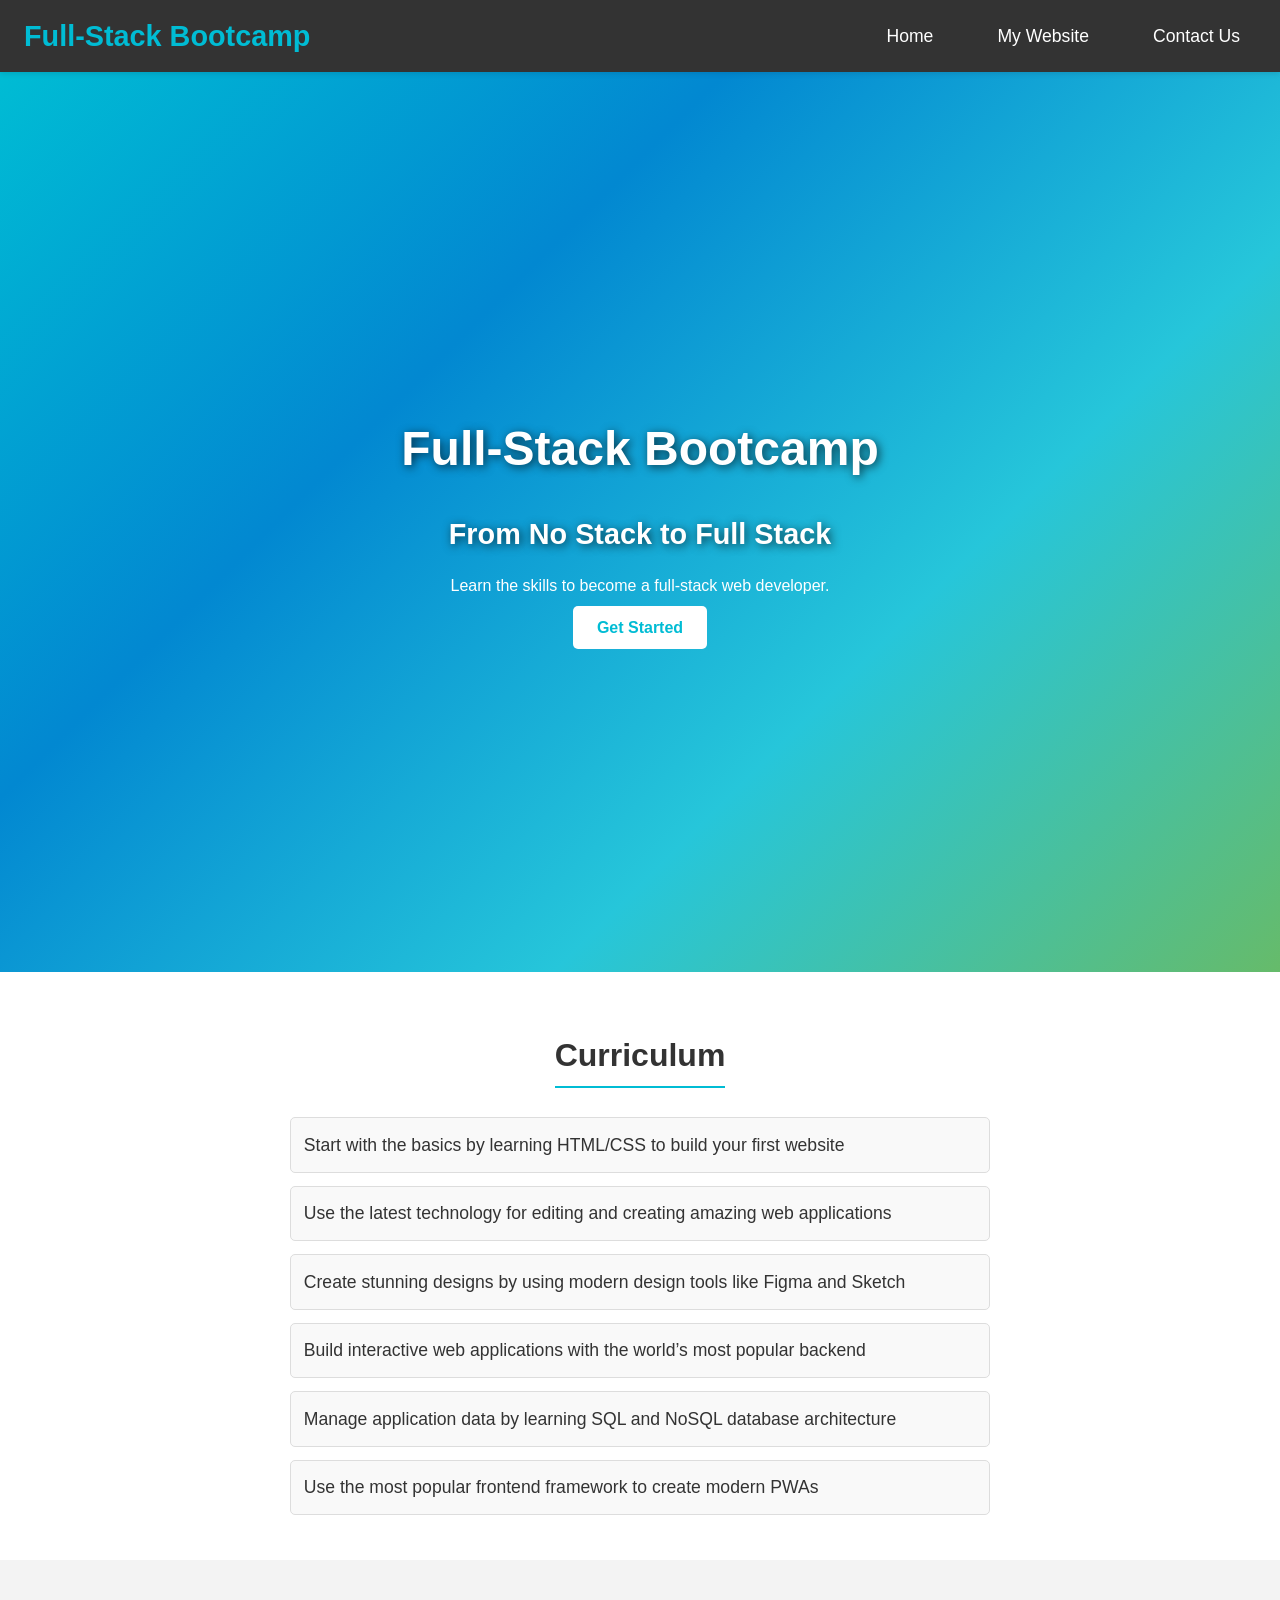
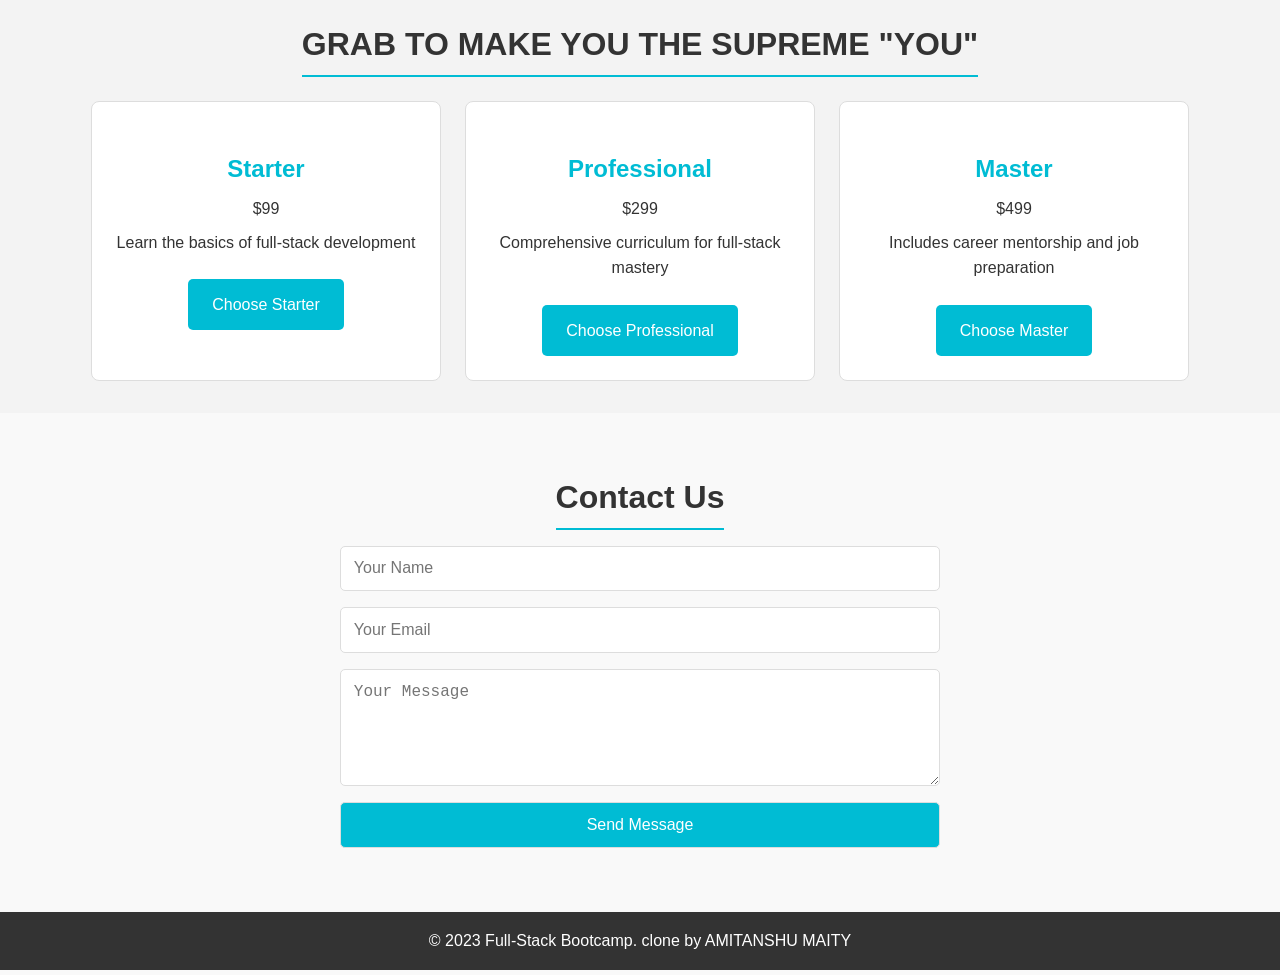
<file: DEMO_BOOTCAMP/index.html>
<!DOCTYPE html>
<html lang="en">
<head>
    <meta charset="UTF-8">
    <meta name="viewport" content="width=device-width, initial-scale=1.0">
    <title>Full-Stack Bootcamp</title>
    <link rel="stylesheet" href="styl.css">
</head>
<body>
   
    <header>
        <div class="container nav-container">
            <h1 class="logo">Full-Stack Bootcamp</h1>
            <nav>
                <ul>
                    <li><a href="#home">Home</a></li>
                    <li><a href="#curriculum">My Website</a></li>
                    <li><a href="#contact">Contact Us</a></li>
                </ul>
            </nav>
        </div>
    </header>


    <section id="home" class="entry">
        <div class="entry-content">
            <h1>Full-Stack Bootcamp</h1>
            <h2>From No Stack to Full Stack</h2>
            <p>Learn the skills to become a full-stack web developer.</p>
            <a href="#curriculum" class="btn">Get Started</a>
        </div>
    </section>

    
    <section id="curriculum" class="curriculum">
        <div class="container">
            <h2>Curriculum</h2>
            <ul>
                <li>Start with the basics by learning HTML/CSS to build your first website</li>
                <li>Use the latest technology for editing and creating amazing web applications</li>
                <li>Create stunning designs by using modern design tools like Figma and Sketch</li>
                <li>Build interactive web applications with the world’s most popular backend</li>
                <li>Manage application data by learning SQL and NoSQL database architecture</li>
                <li>Use the most popular frontend framework to create modern PWAs</li>
            </ul>
        </div>
    </section>

   
    <section id="pricing" class="pricing">
        <div class="container">
            <h2> GRAB TO MAKE YOU THE SUPREME "YOU" </h2>
            <div class="pricing-cards">
                <div class="card">
                    <h3>Starter</h3>
                    <p>$99</p>
                    <p>Learn the basics of full-stack development</p>
                    <a href="#" class="btn">Choose Starter</a>
                </div>
                <div class="card">
                    <h3>Professional</h3>
                    <p>$299</p>
                    <p>Comprehensive curriculum for full-stack mastery</p>
                    <a href="#" class="btn">Choose Professional</a>
                </div>
                <div class="card">
                    <h3>Master</h3>
                    <p>$499</p>
                    <p>Includes career mentorship and job preparation</p>
                    <a href="#" class="btn">Choose Master</a>
                </div>
            </div>
        </div>
    </section>

 
    <section id="contact" class="contact">
        <div class="container">
            <h2>Contact Us</h2>
            <form action="#" method="post">
                <input type="text" name="name" placeholder="Your Name" required>
                <input type="email" name="email" placeholder="Your Email" required>
                <textarea name="message" rows="5" placeholder="Your Message" required></textarea>
                <button type="submit" class="btn">Send Message</button>
            </form>
        </div>
    </section>

    <footer>
        <p>&copy; 2023 Full-Stack Bootcamp. clone by AMITANSHU MAITY</p>
    </footer>
</body>
</html>
</file>
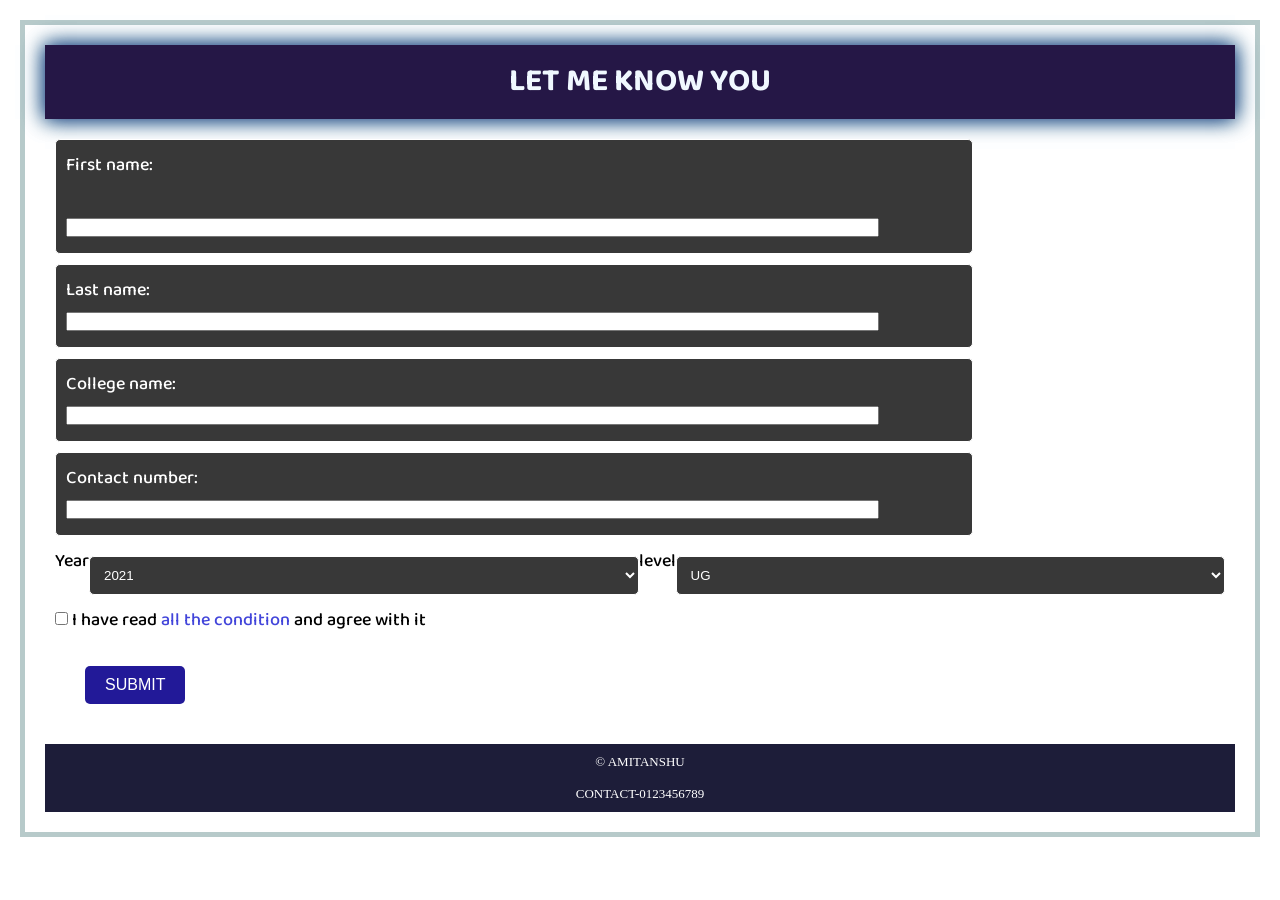
<file: form/index.html>
<!DOCTYPE html>
<html lang="en">
<head>
    <meta charset="UTF-8">
    <meta name="viewport" content="width=device-width, initial-scale=1.0">
    <title>FROM-DEMO</title>
    <style>
       @import url('https://fonts.googleapis.com/css2?family=Baloo+Da+2:wght@400..800&display=swap');



        *{
            padding: 0px;
            margin: 0;
            /* background-color: #1d1a24; */
/* background: linear-gradient(rgb(129, 164, 189),rgb(58, 58, 120)); */
        }
        body{
padding: 20px;
font-family: "Baloo Da 2", sans-serif;
font-optical-sizing: auto;
font-weight:500;
font-style: normal;


}


        

        .figure{
            padding: 20px;
            border: 5px;
            border-color: rgb(183, 202, 202);
            border-style: solid;
            /* background: linear-gradient(red,blue,); */

        }
        header{
            text-align: center;
            padding: 10px;
             box-shadow: 0px -0px 20px #283185 ,  -0px 0px 20px #369b9b;
             background-color: rgb(37, 23, 70);
             color: aliceblue;
         
        }
        .content{
            padding: 10px;
            font-size: large;
        }
        .name{
            width: 70vw;
            padding: 10px;
            margin: 10px 0;
            border: 1px solid #fff;
            border-radius: 5px;
            background-color: #383838;
            color: #fff;
            size:"50";
            

        }
        .select{
            display: flex;
        }
        .container{
        align-items: center;
        }

        button {
        
      padding: 10px 20px;
      border: none;
      border-radius: 5px;
      background-color: #221998;
      color: white;
      font-size: 16px;
      cursor: pointer;
      transition: all 0.3s ease;
      
    }

    button:hover {
        color: rgb(235, 235, 235);
      background-color: #2940a8;
      box-shadow: 0px -0px 20px #5bb0db ,  -0px 0px 20px #53d3e1;
    }
    .click{
        padding: 30px;
    }

    footer{

color: #fff;
background-color: rgba(6, 6, 37, 0.905);
text-align: center;
padding: 10px;
font-family:'Times New Roman', Times, serif;
font-size: small;

}

      

    </style>
</head>
<body>
    <div class="figure">
<header>
        <h1>LET ME KNOW YOU </h1>
    </header>
  <div class="content">
    <form class="name">
        <label for="fname">First name:</label><br>
        <br>
        <input type="text" id="fname" name="fname" size="100">
        </form>

        <form class="name">
        <label for="lname">Last name:</label><br>
        <input type="text"  size="100">
      </form>

      <form class="name">
        <label for="lname">College name:</label><br>
        <input type="text"  size="100">
      </form>

      <form class="name">
        <label for="lname">Contact number:</label><br>
        <input type="text"  size="100">
      </form>

      <div class="select">

      <label for="year">Year</label>

<select name="year" class="name">
  <option >2021</option>
  <option >2022</option>
  <option >2023</option>
  <option >2024</option>
</select>

<label for="cars">level</label>

<select name="degree" class="name">
  <option >UG</option>
  <option >PG</option>

</select>



</div>
<div class="container">
    <div>
      <input type="checkbox" id="agree">
      <label for="agree">I have read  <span style="color: #4245da;">all the condition</span> and agree with it       </label>
    </div>
    <div class="click">
    <button>SUBMIT</button>
</div>
  </div>

  </div>

  <footer>
        
      
      

    <p class="end2">
            &copy; AMITANSHU
            
        </p>
        <br>
        <div>
    CONTACT-0123456789
    </div>
        </footer>
    </div>
</body>
</html>
</file>
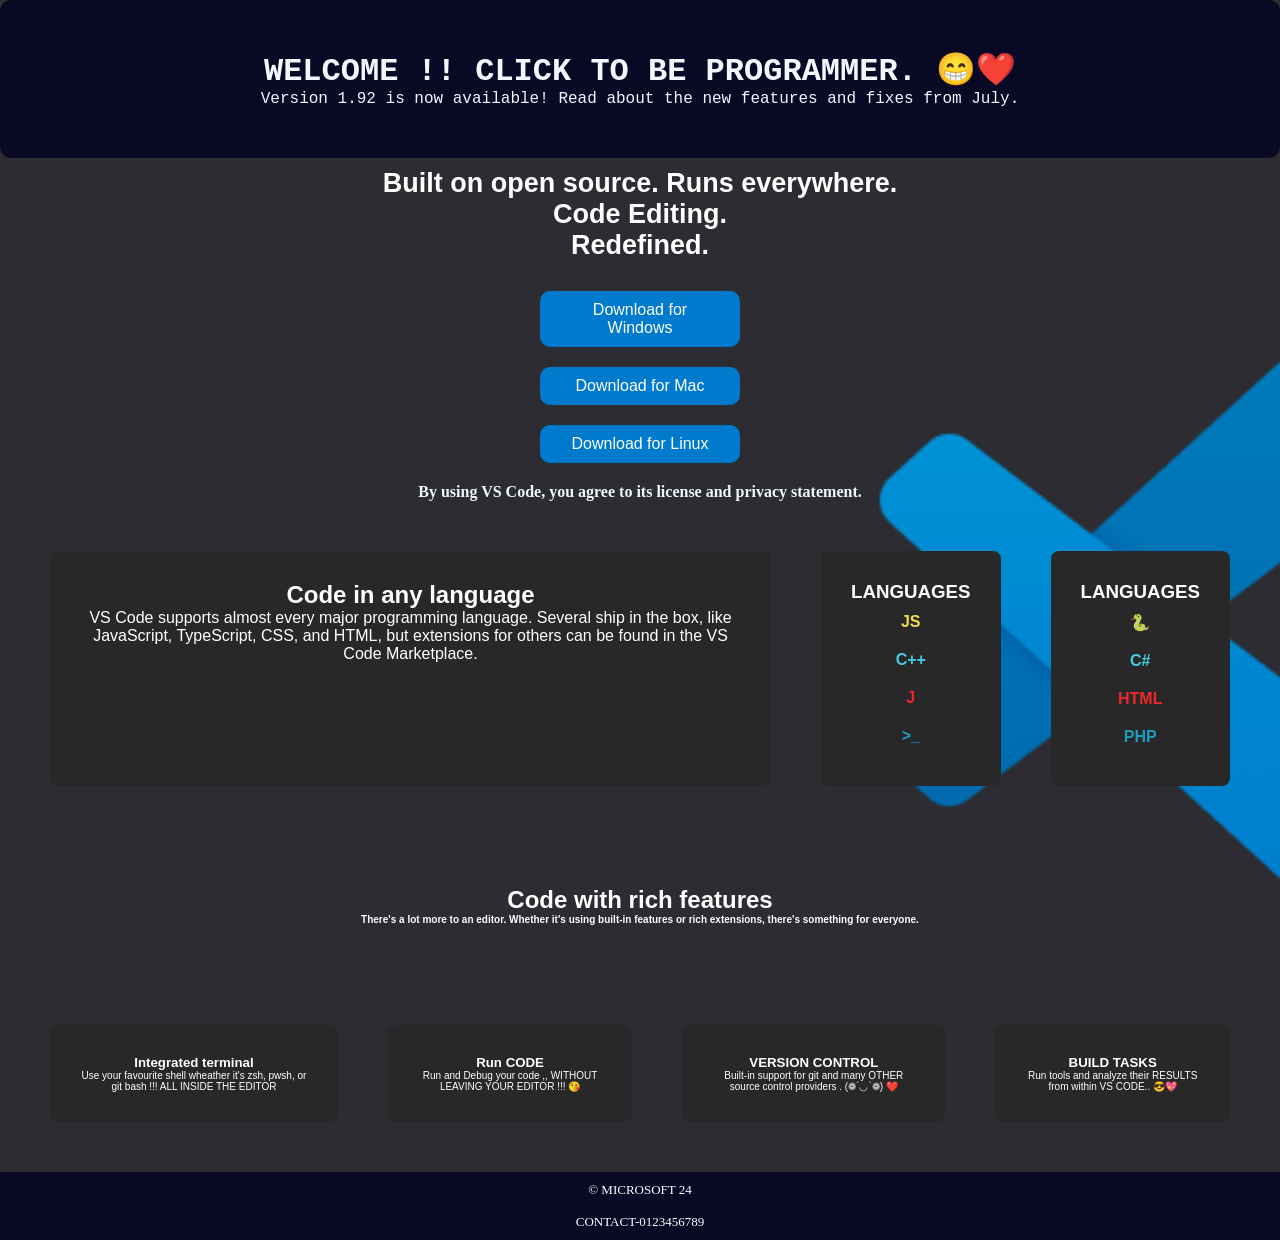
<file: vs code/index.html>
<!DOCTYPE html>
<html lang="en">
<head>
    <meta charset="UTF-8">
    <meta name="viewport" content="width=device-width, initial-scale=1.0">
    <title>Document</title>
    <style>

* {
  margin: 0;
  padding: 0;
}

        body {
font-family: 'Courier New', Courier, monospace;
background-image: url('v.png');
background-repeat: no-repeat;
background-size: cover;




        }
        header{
            padding: 50px;
background-color: rgba(6, 6, 37, 0.905);
border-radius: 0.3cm;

        }
        h1{
            color: aliceblue;
            text-align: center;
        }
        .head{
            color: aliceblue;
            text-align: center;
        }

        .detail{
            font-size: large;
            font-family:Verdana, Geneva, Tahoma, sans-serif;
            color: #fff;
            padding:10px;
            text-align: center;
        }

        button {
      background-color: #007acc;
      color: #fff;
      border: none;
      padding: 10px 20px;
      font-size: 1rem;
      cursor: pointer;
    border-radius: 10px;
      transition: all 0.3s ease;
    }
    
    .download-button {
      display: block;
      margin: 20px auto;
      width: 200px;
    }
    button:hover {
        color: black;
      background-color: #31c1b5;
      box-shadow: 0px -0px 20px #3dda6c ,  -0px 0px 20px #d8e645;
    }

    .h
        {
            color: aliceblue;
            text-align: center;
            font-family: comic sans-serif;
        }
    
        footer{

            color: #fff;
            background-color: rgba(6, 6, 37, 0.905);
            text-align: center;
            padding: 10px;
            font-family:'Times New Roman', Times, serif;
            font-size: small;

        }
        .content{
            display: flex;
            color: #fff;
            font-family:'Segoe UI', Tahoma, Geneva, Verdana, sans-serif;
            gap: 50px;
  padding: 50px;
  text-align: center;

        }
        .box {
  background-color: #282828;
  padding: 30px;
  border-radius: 8px;
}
.language{
    padding: 10px;
}

.h2{
    font-family:'Segoe UI', Tahoma, Geneva, Verdana, sans-serif;
    gap: 50px;
  padding: 50px;
  text-align: center;
  color: #fff;

}
.p{
    font-size: 10px;
}
.p1{
    font-size: 10px;
}
 
.end{
    display: flex;
   padding: 10px;
   margin-inline: 40%;
}



    </style>
</head>
<body>
    
    <header>
        <h1> WELCOME !! CLICK TO BE PROGRAMMER. 😁❤️</h1>
        <p class="head">
            Version 1.92 is now available! Read about the new features and fixes from July.
        </p>
    </header>
    <main>
<div class="detail">
    <h2> Built on open source. Runs everywhere. </h2>

    <h2>Code Editing.</h2>

    <h2>Redefined.</h2>
</div>
<button class="download-button">Download for Windows</button> 
<button class="download-button">Download for Mac</button>
<button class="download-button">Download for Linux</button>


<h4 class="h">
    By using VS Code, you agree to its license and privacy statement.
</h4>

<div class="content">
    <div class="box">
        <h2 class="title">Code in any language</h2>
        <p class="text">VS Code supports almost every major programming language. Several ship in the box, like JavaScript, TypeScript, CSS, and HTML, but extensions for others can be found in the VS Code Marketplace.</p>
      </div>
      <div class="box">
     <h3> LANGUAGES </h3>
     <div class="language">
     <h4><span class="language-icon" style="color: #F0DB4F;">JS</span></h4>

    </div>
    <div class="language">
        <h4><span class="language-icon" style="color: #45cce1;">C++</span></h4>

       </div>
       <div class="language">
        <h4><span class="language-icon" style="color: #ef272b;">J</span></h4>
  </div>
       <div class="language">
        <h4><span class="language-icon" style="color: #1c9cbf;"> >_  </span></h4>

       </div>
      </div>

      <div class="box">
        <h3> LANGUAGES </h3>
        <div class="language">
         <h4><span class="language-icon" style="color: #F0DB4F;">🐍</span></h4>
       </div>
       <div class="language">
           <h4> <span class="language-icon" style="color: #45cce1;">C#</span></h4>
          </div>
          <div class="language">
            <h4><span class="language-icon" style="color: #ef272b;">HTML</span></h4>
          </div>
          <div class="language">
          <h4> <span class="language-icon" style="color: #1c9cbf;"> PHP  </span>
          </h4>
          </div>
         </div>
 

</div>

<h2 class="h2">
    Code with rich features
    <p class="p"> 
        There's a lot more to an editor. Whether it's using built-in features or rich extensions, there's something for everyone.
    </p>
</h2>
<div class="content">
    <div class="box">
        <h5> Integrated terminal</h5>
        <p class="p1">
            Use your favourite shell wheather it's zsh, pwsh, or git bash !!! ALL INSIDE THE EDITOR
        </p>
    </div>
    <div class="box">
        <h5> Run CODE</h5>
        <p class="p1">
            Run and Debug your code ,, WITHOUT LEAVING YOUR EDITOR !!! 😘
        </p>
    </div>
    <div class="box">
        <h5> VERSION CONTROL</h5>
        <p class="p1">
            Built-in support for git and many OTHER source control providers . (❁´◡`❁) ❤️
        </p>
    </div>
    <div class="box">
        <h5> BUILD TASKS</h5>
        <p class="p1">
            Run tools and analyze their RESULTS from within VS CODE.. 😎💖
        </p>
    </div>




</div>





    </main>
   
   
    <footer>
        
      
      

<p class="end2">
        &copy; MICROSOFT 24
        
    </p>
    <br>
    <div>
CONTACT-0123456789
</div>
    </footer>
</body>
</html>
</file>
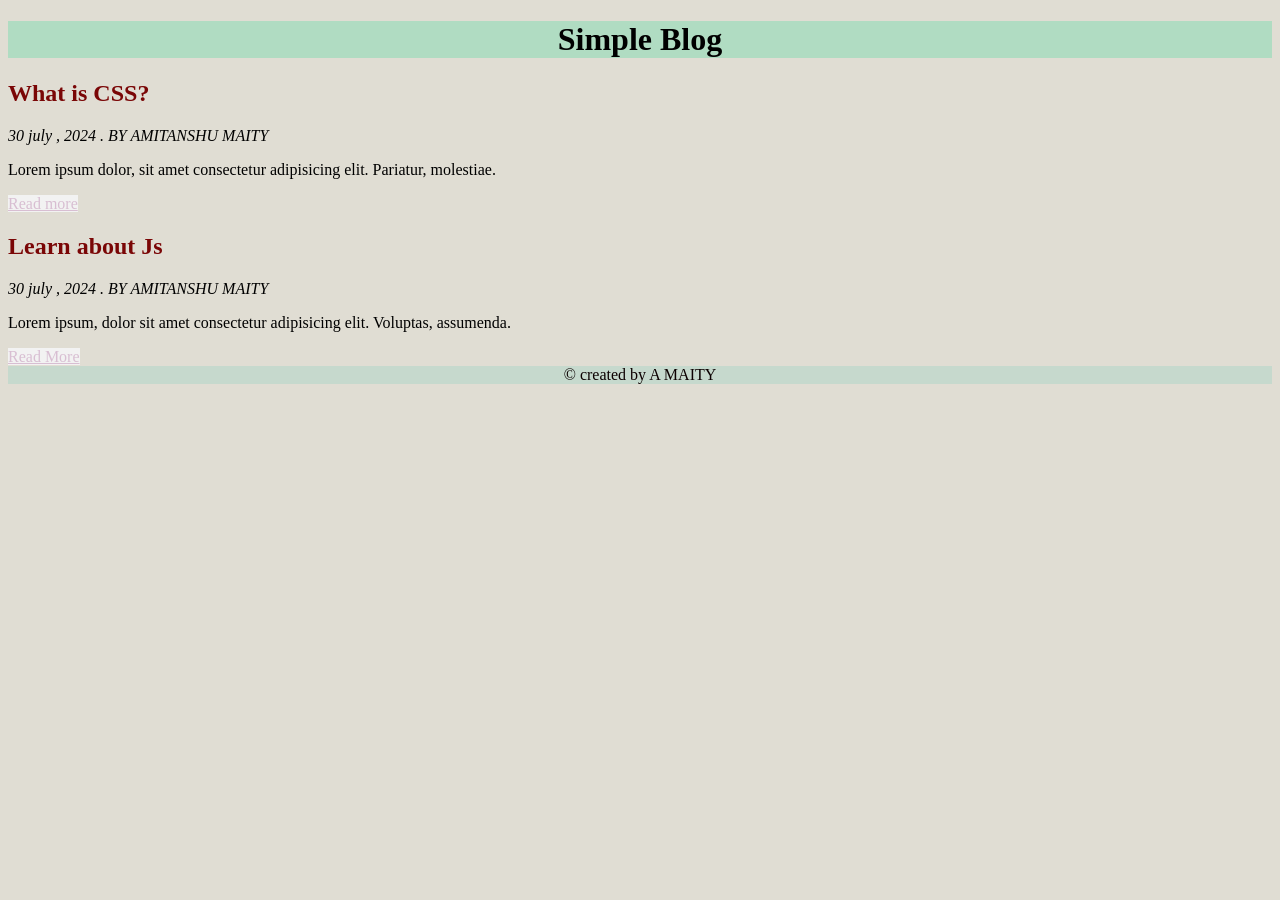
<file: blog.html>
<!DOCTYPE html>
<html>
<head>
<title>Simple Blog</title>
<style>
body {
    background-color: rgb(224, 221, 211);
}
header {
  background-color: #b0dcc2;
  text-align: center;
}





.posthead {
  
  color: #7a0606; 
}

.post-date {
  font-style: italic;
 
}



.read-more {
 
 
  background-color: #f2f2f2;
  border: 1 solid #ddd;
  
  color: #d8bed2; 
}

footer {
  background-color: #c6d9cd;
 
  text-align: center;
  
  color: #0c0101;
}


</style>
</head>
<body>
<header>
  <h1>Simple Blog</h1>
</header>

<div class="post">
  <h2 class="posthead">What is CSS?</h2>
  <div class="post-date">30 july , 2024 .  BY AMITANSHU MAITY</div>
  <div class="post-content">
    <p>Lorem ipsum dolor, sit amet consectetur adipisicing elit. Pariatur, molestiae.</p>
  </div>
  <a href="#" class="read-more">Read more</a>
</div>

<div class="post">
  <h2 class="posthead">Learn about Js</h2>
  <div class="post-date">30 july , 2024 .  BY AMITANSHU MAITY</div>
  <div class="post-content">
    <p>Lorem ipsum, dolor sit amet consectetur adipisicing elit. Voluptas, assumenda.</p>
  </div>
  <a href="#" class="read-more">Read More</a>
</div>

<footer>
  &copy; created by A MAITY
</footer>
</body>
</html>
</file>
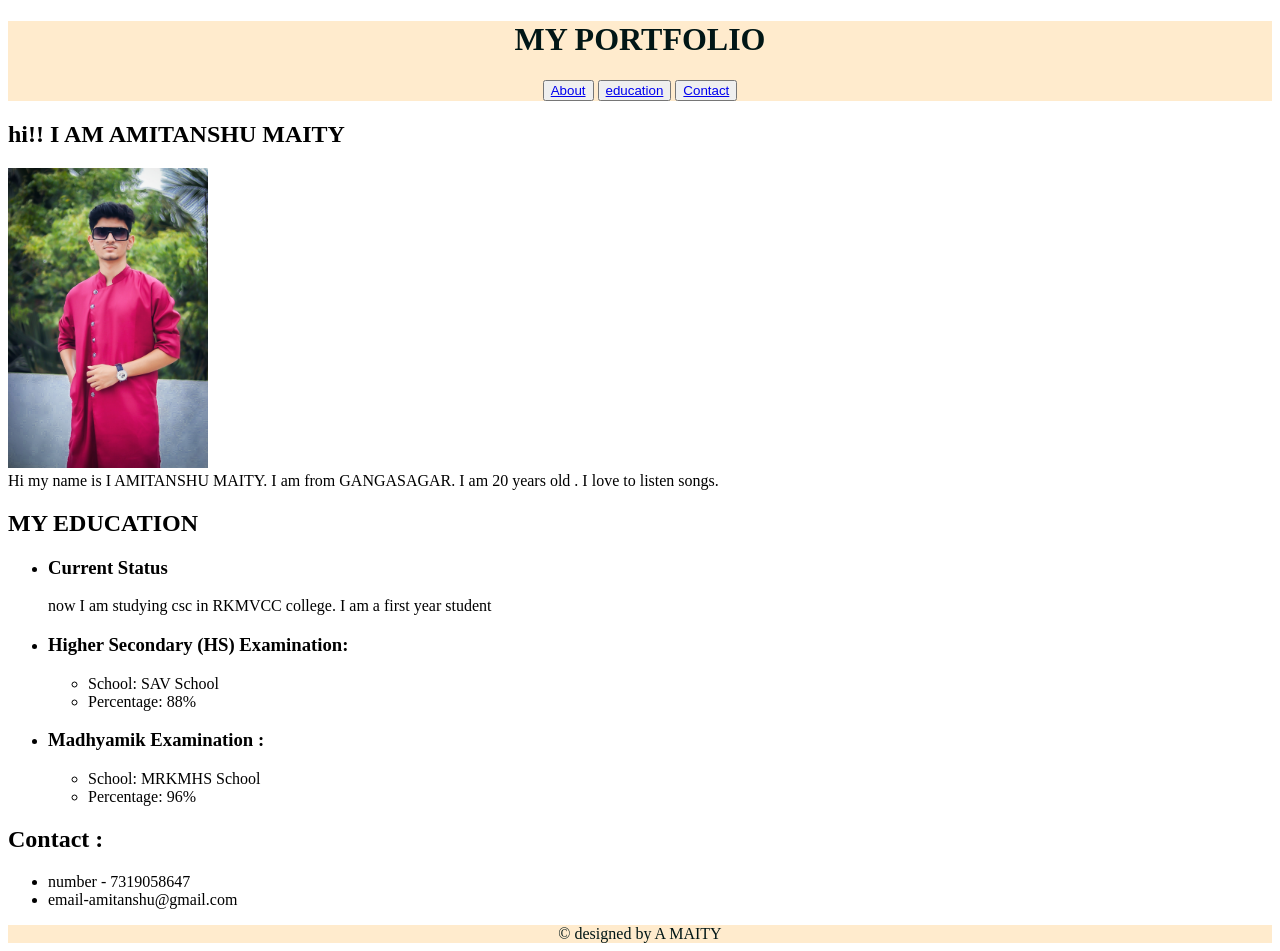
<file: portfolio.html>
<!DOCTYPE html>
<html lang="en">
<head>
    <meta charset="UTF-8">
    <meta name="viewport" content="width=device-width, initial-scale=1.0">
    <title>PORTFOLIO</title>
    <style>
     
      .text{

        background-color: blanchedalmond;
        color:rgb(1, 22, 22);
      }


    </style>
</head>
<body>
  
    

    <header class="text" align="center"> <h1>MY PORTFOLIO</h1>
      <div> 
      <button><a href="#about">About</a></button>
      <button><a href="#study">education</a></button>
      <button><a href="#contact">Contact</a></button>
    
    
    </div>
    
    </header>


    <section id="about">
    <div>
      <h2> hi!! I AM AMITANSHU MAITY</h2>
    </div>
    <div>
      <img src="me.jpg" alt="my picture" height="300" width="200">
    </div>

    <div>
      Hi my name is I AMITANSHU MAITY. I am from GANGASAGAR. I am 20 years old . I love to listen songs.
    </div>
  </section>

  <section id="study">
    <div>
      <h2>MY EDUCATION</h2>
      <ul>
        <li ><h3>Current Status</h3> <p> now I am studying csc in RKMVCC college. I am a first year student </p></li>
        <li><h3>Higher Secondary (HS) Examination:</h3> <p> 

        <ul>
          <li>School: SAV School</li>
          <li>Percentage: 88%</li>
        </ul>
        </p></li>

        <li><h3>Madhyamik Examination :</h3> <p> 

          <ul>
            <li>School: MRKMHS School</li>
            <li>Percentage: 96%</li>
          </ul>
          </p></li>
  

      </ul>
    </div>



  </section>

  <section id="contact">
    <h2>Contact :</h2> <p> 

      <ul>
        <li>number - 7319058647</li>
        <li>email-amitanshu@gmail.com</li>
      </ul>
      </p></li>


</section>
  
<div>
    <footer class="text" align="center"> &copy; designed by A MAITY</footer>
  </div>
</body>
</html>
</file>
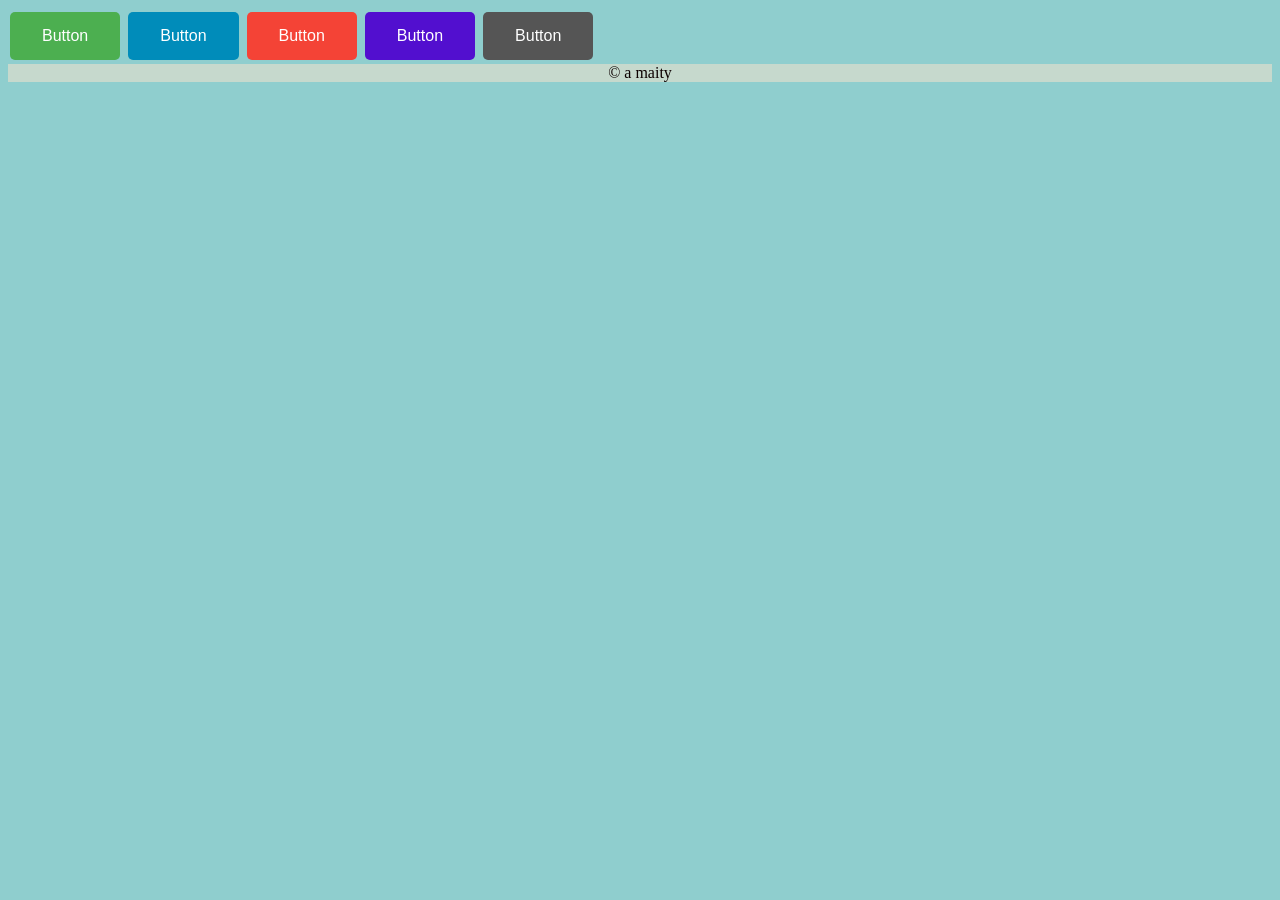
<file: button/index,html.html>
<!DOCTYPE html>
<html>
<head>
<style>
.button {
  border: none;
  color: white;
  padding: 15px 32px;
  text-align: center;
  
  font-size: 16px;
  margin: 4px 2px;
  border-radius: 5px;
}

.button1 
{background-color: #4CAF50;} 

.button2 
{background-color: #008CBA;} 

.button3 
{background-color: #f44336;} 

.button4 
{background-color: #520fcf;} 

.button5 
{background-color: #555555;}

.button:hover {
    background-color: rgb(67, 23, 129);
  opacity: 0.9;
 
}

.button:active {
  box-shadow: 0 2px #666;
}
body{
    background-color: rgb(143, 206, 206);
}

footer {
  background-color: #c6d9cd;
 
  text-align: center;
  
  color: #0c0101;
}
</style>
</head>
<body>

<button class="button button1">Button</button>
<button class="button button2">Button</button>
<button class="button button3">Button</button>
<button class="button button4">Button</button>
<button class="button button5">Button</button>

<div> 
<footer> &copy; a maity</footer>
</div>
</body>
</file>
<file: DEMO_BOOTCAMP/styl.css>
body {
    font-family: 'Arial', sans-serif;
    margin: 0;
    padding: 0;
    line-height: 1.6;
    background-color: #f9f9f9;
    color: #333;
}

a {
    text-decoration: none;
    color: inherit;
}


header {
    background: #333;
    color: #fff;
    padding: 0.8rem 0;
    position: sticky;
    top: 0;
    z-index: 1000;
    width: 100%;
    box-shadow: 0 2px 5px rgba(0, 0, 0, 0.1);
}

header .container {
    display: flex;
    justify-content: space-between;
    align-items: center;
    padding: 0 1.5rem;
}

header .logo {
    font-size: 1.8rem;
    font-weight: bold;
    margin: 0;
    color: #00bcd4;
}

header nav ul {
    list-style: none;
    display: flex;
    gap: 2rem;
    margin: 0;
    padding: 0;
}

header nav ul li a {
    font-size: 1.1rem;
    padding: 0.5rem 1rem;
    color: #fff;
    transition: background 0.3s ease, color 0.3s ease;
    border-radius: 5px;
}

header nav ul li a:hover {
    background: #00bcd4;
    color: #333;
}



.entry {
    height: 100vh;
    background: linear-gradient(
            135deg,
            #00bcd4, 
            #0288d1, 
            #26c6da, 
            #66bb6a  
        ),
        url('https://source.unsplash.com/1600x900/?coding,technology') no-repeat center center/cover;
    background-blend-mode: overlay; 
    display: flex;
    justify-content: center;
    align-items: center;
    color: #fff;
    text-align: center;
    position: relative;
    overflow: hidden;
}

.entry-content h1 {
    font-size: 3rem;
    margin: 0.5rem 0;
    text-shadow: 2px 2px 10px rgba(0, 0, 0, 0.7);
}

.entry-content h2 {
    font-size: 1.8rem;
    margin-bottom: 1rem;
    text-shadow: 2px 2px 10px rgba(0, 0, 0, 0.7);
}

.entry-content .btn {
    padding: 0.8rem 1.5rem;
    background: #fff;
    color: #00bcd4;
    font-weight: bold;
    border-radius: 5px;
    transition: background 0.3s ease, transform 0.3s ease;
}

.entry-content .btn:hover {
    background: #0288d1;
    color: #fff;
    transform: scale(1.1);
    cursor: pointer;
}


.curriculum {
    padding: 2rem 1rem;
    background: #fff;
    text-align: center;
}

.curriculum h2 {
    font-size: 2rem;
    margin-bottom: 1rem;
    color: #333;
    border-bottom: 2px solid #00bcd4;
    display: inline-block;
    padding-bottom: 0.3rem;
}

.curriculum ul {
    list-style: none;
    margin: 0;
    padding: 0;
    text-align: left;
    max-width: 700px;
    margin: 0 auto;
}

.curriculum ul li {
    margin: 0.8rem 0;
    font-size: 1.1rem;
    background: #f9f9f9;
    padding: 0.8rem;
    border: 1px solid #ddd;
    border-radius: 5px;
}


.pricing {
    padding: 2rem 1rem;
    background: #f3f3f3;
    text-align: center;
}

.pricing h2 {
    font-size: 2rem;
    margin-bottom: 1.5rem;
    color: #333;
    border-bottom: 2px solid #00bcd4;
    display: inline-block;
    padding-bottom: 0.3rem;
}

.pricing-cards {
    display: flex;
    justify-content: center;
    gap: 1.5rem;
    flex-wrap: wrap;
}

.card {
    background: #fff;
    border: 1px solid #ddd;
    border-radius: 8px;
    padding: 1.5rem;
    text-align: center;
    width: 300px;
    transition: transform 0.3s ease, box-shadow 0.3s ease;
}

.card:hover {
    transform: scale(1.05);
    box-shadow: 0 4px 8px rgba(0, 0, 0, 0.2);
}

.card h3 {
    font-size: 1.5rem;
    margin-bottom: 0.5rem;
    color: #00bcd4;
}

.card p {
    font-size: 1rem;
    margin: 0.5rem 0;
}

.card .btn {
    padding: 0.8rem 1.5rem;
    background: #00bcd4;
    color: #fff;
    border-radius: 5px;
    display: inline-block;
    margin-top: 1rem;
    transition: background 0.3s ease;
}

.card .btn:hover {
    background: #0288d1;
}

.contact {
    padding: 2rem 1rem;
    text-align: center;
}

.contact h2 {
    font-size: 2rem;
    margin-bottom: 1rem;
    color: #333;
    border-bottom: 2px solid #00bcd4;
    display: inline-block;
    padding-bottom: 0.3rem;
}

.contact form {
    max-width: 600px;
    margin: 0 auto;
    display: flex;
    flex-direction: column;
    gap: 1rem;
}

.contact input, .contact textarea, .contact button {
    padding: 0.8rem;
    border: 1px solid #ddd;
    border-radius: 5px;
    font-size: 1rem;
}

.contact button {
    background: #00bcd4;
    color: #fff;
    cursor: pointer;
    transition: background 0.3s ease;
}

.contact button:hover {
    background: #0288d1;
}


footer {
    background: #333;
    color: #fff;
    text-align: center;
    padding: 1rem;
    margin-top: 2rem;
}

footer p {
    margin: 0;
}
</file>
